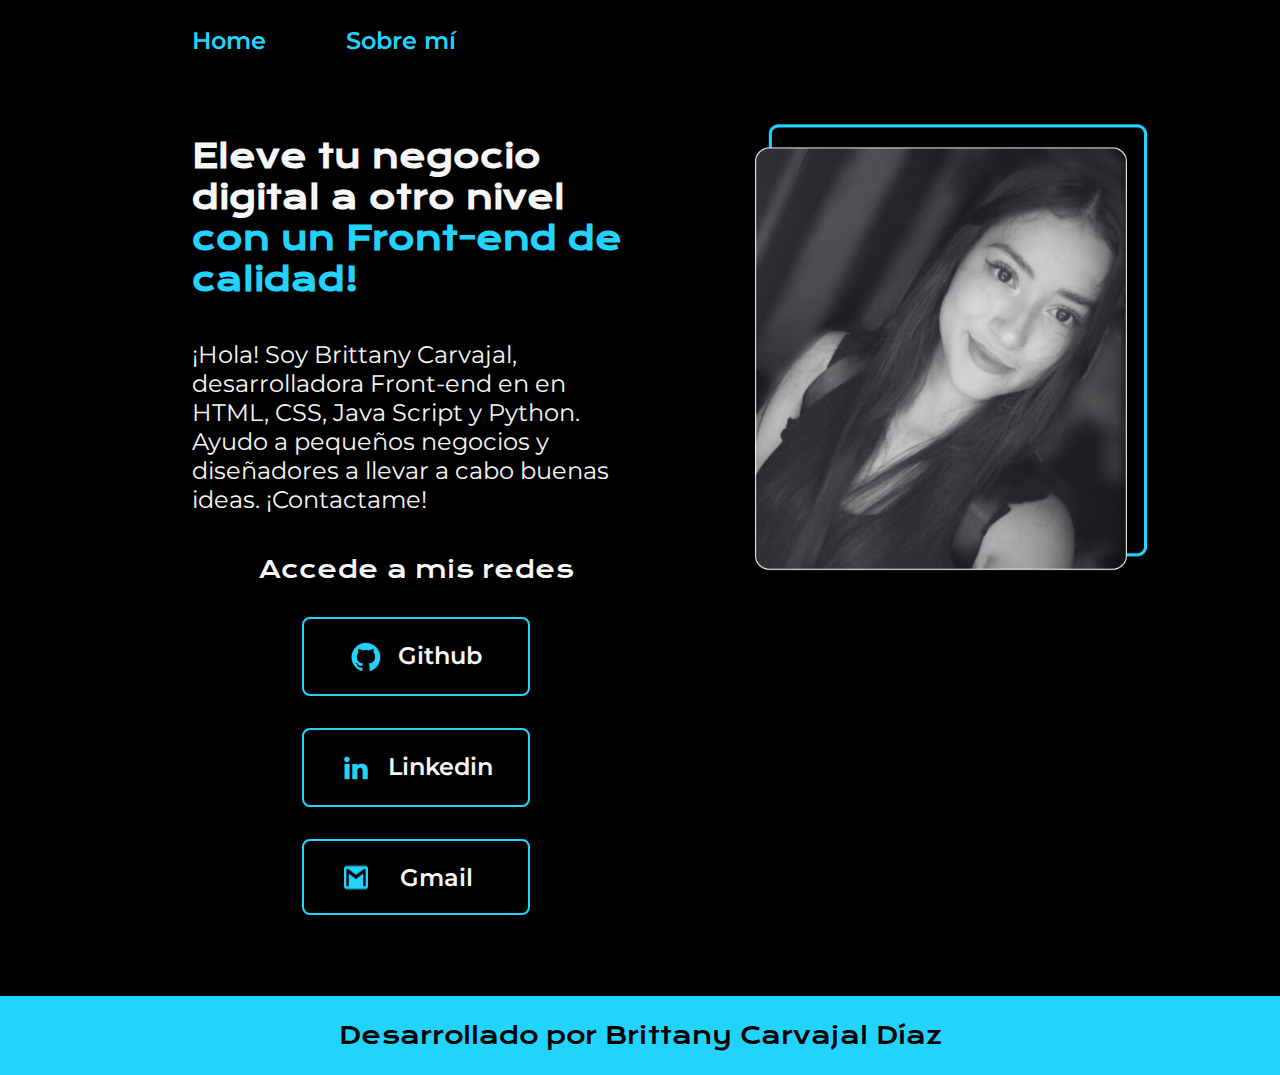
<file: index.html>
<!DOCTYPE html>
<html lang="es-mx">
<head>
    <meta charset="UTF-8"> 
    <meta http-equiv="X-UA-Compatible" content="IE=edge">
    <meta name="viewport" content="width=device-width, initial-scale=1.0">
    <title>Portafolio</title>
    <link rel="stylesheet" href="styles/style.css">

</head>
<body>
    <header class="header">
        <nav class="header__menu">
            <a class="header__menu__link" href="index.html">Home</a>
            <a class="header__menu__link" href="about.html">Sobre mí</a>
        </nav>
    </header>
    <main class="presentacion">
        <section class="presentacion__contenido">
            <h1 class="presentacion__contenido__titulo">
                Eleve tu negocio digital a otro nivel 
                <strong class="titulo-destaque">con un Front-end de calidad!
                </strong></h1>
                <p class="presentacion__contenido__texto">¡Hola! Soy Brittany Carvajal, desarrolladora Front-end en en HTML, CSS, Java Script y Python. Ayudo a pequeños
                negocios y diseñadores a llevar a cabo buenas ideas.
                ¡Contactame!

                </p>
                <div class="presentacion__enlaces">
                    <h2 class="presentacion__enlaces__subtitulo">Accede a mis redes</h2>
                    <a class="presentacion__enlaces__link" href="https://github.com/BrittanyCarvajalD">
                        <img src="./assets/github.png">
                        Github
                    </a>
                    <a class="presentacion__enlaces__link" href="https://www.linkedin.com/in/brittany-carvajal-d%C3%ADaz-370a49357/">
                        <img src="./assets/linkedin.png">
                        Linkedin
                    </a>
                    <a class="presentacion__enlaces__link" href="mailto:diazbrittanycarv@gmail.com
                    ?subject=Hola&body=Quiero%20contactarte">
                        <img src="./assets/gmail.png" 
                        style="position: relative; left: -1rem;">
                        Gmail
                    </a>
                </div>
               
        </section>
            <img class="presentacion__imagen" src="./assets/imagenBri.png" alt="Foto de Brittany Carvajal">
    </main>
    <footer class="footer">
        <p>Desarrollado por Brittany Carvajal Díaz</p>
    </footer>
</body>
</html>
</file>
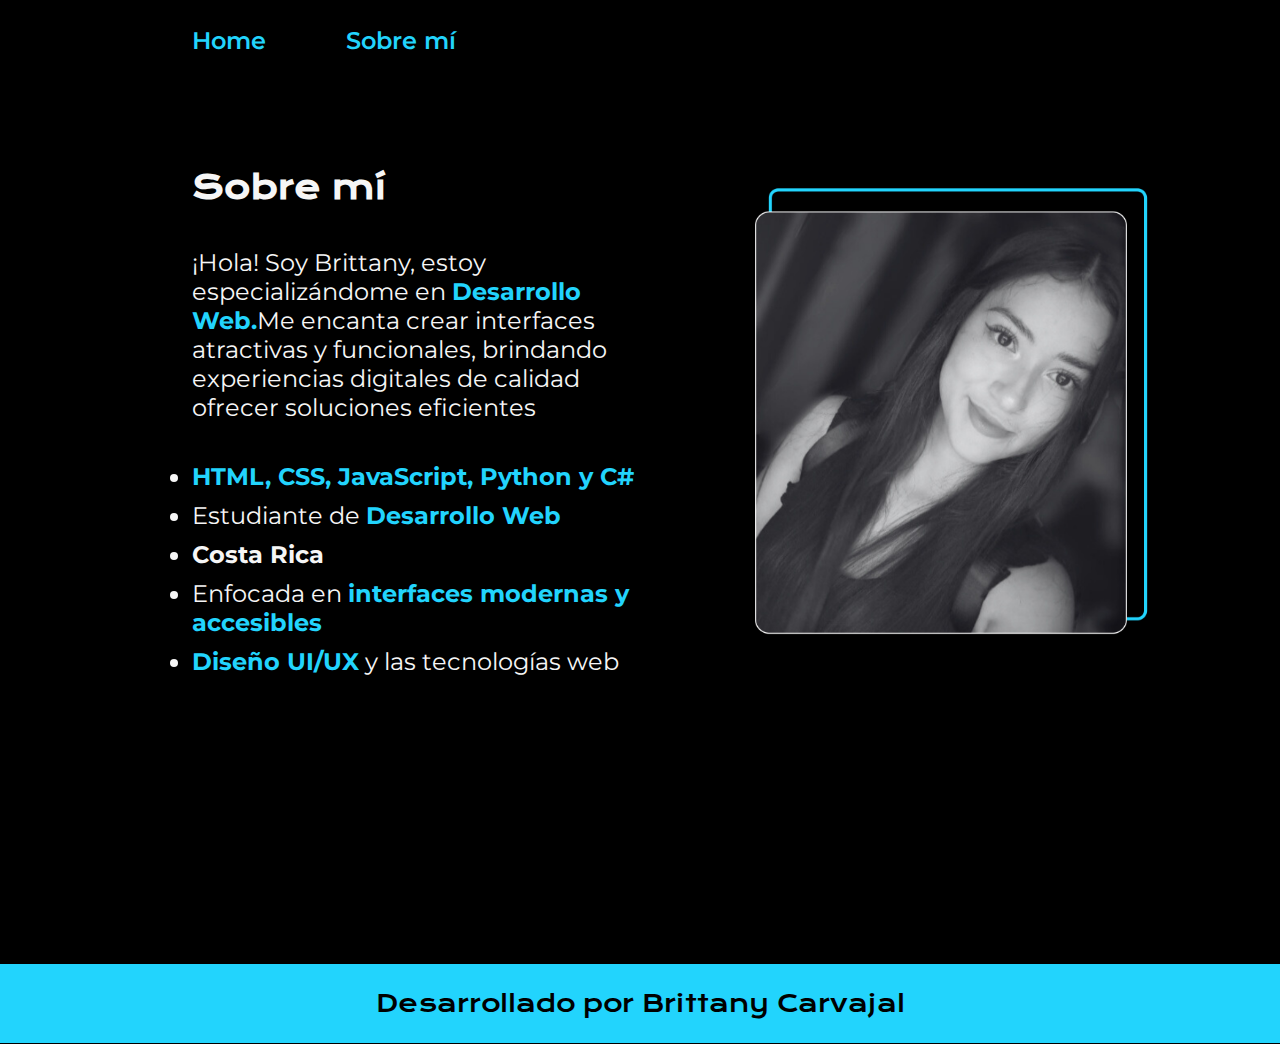
<file: about.html>
<!DOCTYPE html>
<html lang="es-mx">
<head>
    <meta charset="UTF-8">
    <meta name="viewport" content="width=device-width, initial-scale=1.0">
    <title>Portafolio</title>
    <link rel="stylesheet" href="styles/style.css">

</head>
<body> 
    <header class="header">
        <nav class="header__menu">
            <a class="header__menu__link" href="index.html">Home</a>
            <a class="header__menu__link" href="about.html">Sobre mí</a>
        </nav>
    </header>
    <main class="presentacion" id="presentacion_about">
        <section class="presentacion__contenido">
            <h1 class="presentacion__contenido__titulo">Sobre mí</h1>

                <p class="presentacion__contenido__texto">¡Hola! Soy Brittany, estoy especializándome en <strong class="titulo-destaque">Desarrollo Web.</strong>Me encanta crear interfaces atractivas y funcionales, brindando experiencias digitales de calidad ofrecer soluciones eficientes
                </p>

                <ul class="presentacion__contenido__texto" id="lista_presentacion">
                    <li><strong class="titulo-destaque">HTML, CSS, JavaScript, Python y C#</strong></li>
                    <li>Estudiante de <strong class="titulo-destaque">Desarrollo Web</strong></li>
                    <li><strong>Costa Rica</strong></li>
                    <li>Enfocada en <strong class="titulo-destaque">interfaces modernas y accesibles</strong></li>
                    <li><strong class="titulo-destaque">Diseño UI/UX</strong> y las tecnologías web</li>
                </ul> 

               
        </section>
        
            <img id="presentacion_imagen_about" class="presentacion__imagen" src="./assets/imagenBri.png" alt="Foto de Brittany Carvajal">
    </main>
    <footer class="footer">
        <p>Desarrollado por Brittany Carvajal</p>
    </footer>
    
</body>
</html>
</file>
<file: styles/style.css>
@import url('https://fonts.googleapis.com/css2?family=Krona+One&family=Montserrat:wght@400;600&display=swap');


:root {
    --color-primaria: #000000;
    --color-secundaria: #F6F6F6;
    --color-terciaria: #22D4FD;
    --color-hover: #272727;

    --fuente-krona: 'Krona One', sans-serif;
    --fuente-montserrat: 'Montserrat', sans-serif;
}

* {
    padding: 0;
    margin:0;
}

body{
    box-sizing: border-box;
    background-color: var(--color-primaria);
    color: var(--color-secundaria);
}


.header{
    padding: 2% 0% 0% 15%;
}

.header__menu{
    display: flex;
    gap: 80px;
}
.header__menu__link{
    font-family: var(--fuente-montserrat);
    font-size: 1.5rem;
    font-weight: 600;
    color: var(--color-terciaria);
    text-decoration: none;

}


.presentacion {
    padding: 5% 15%;
    display: flex;
    align-items: center;
    justify-content: space-between;
}

#presentacion_about{
    align-items: flex-start;
    margin-top: 3rem;
    margin-bottom: -5rem;
}

.presentacion__contenido{
    width: 50%;
    display: flex;
    flex-direction: column;
    gap: 40px;
}


.presentacion__contenido__titulo{
    font-size: 2rem;
    font-family: var(--fuente-krona);
}

.titulo-destaque {
    color: var(--color-terciaria); ;
}

.presentacion__contenido__texto{
    font-size: 1.5rem;
    font-family: var(--fuente-montserrat);
}

.presentacion__enlaces{
    display: flex;
    flex-direction: column;
    justify-content: space-between;
    align-items: center;
    gap: 32px;
}

.presentacion__enlaces__subtitulo{
    font-family: var(--fuente-krona);
    font-weight: 400;
    font-size: 1.5rem;
}

.presentacion__enlaces__link{
      display: flex;
      justify-content: center;
      gap: 16px;
      border: 2px solid var(--color-terciaria);
      width: 50%;
      text-align: center;
      border-radius: 8px;
      font-size: 1.5rem;
      font-weight: 600;
      padding: 21.5px 0;
      text-decoration: none;
      color: var(--color-secundaria);
      font-family: var(--fuente-montserrat);
}

.presentacion__enlaces__link:hover{
    background-color: var(--color-hover);
}

.presentacion__imagen{
    width: 45%;
    margin-bottom: 40%;
    position: relative;
    left: 4rem;
}

#presentacion_imagen_about{
    top: 1rem;
}

li{
    margin-bottom: 10px;
}

.footer{
    color:var(--color-primaria);
    background-color: var(--color-terciaria);
    padding: 24px;
    text-align: center;
    font-family: var(--fuente-krona);
    font-size: 1.5rem;
    font-weight: 400;
}


/*Responsive*/
@media (max-width: 1200px) {

    .header{
         padding: 10%;  
    }
    .header__menu{
        justify-content: center;
    }
    .presentacion{
        flex-direction: column-reverse;
        padding: 5%;

    }

    #presentacion_about{
        margin-bottom: 0;
    }

    .presentacion__contenido{
        width: auto;
    }
    
    .presentacion__imagen{
    width: 60%;
    margin-bottom: 16%;
    position: static;
    }
}
</file>
